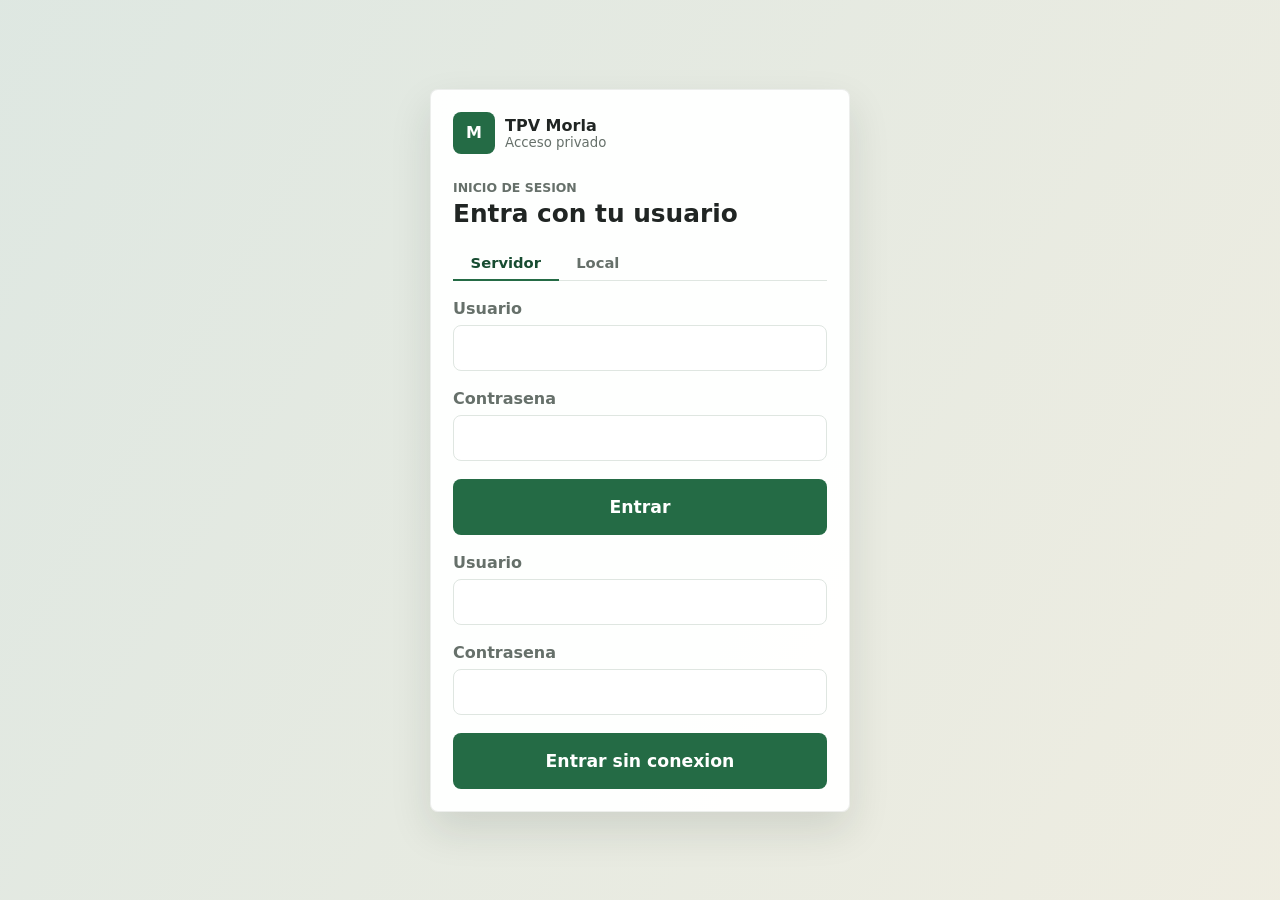
<file: tpv/login.html>
<!DOCTYPE html>
<html lang="es">
<head>
  <meta charset="UTF-8" />
  <meta name="viewport" content="width=device-width, initial-scale=1.0" />
  <title>Iniciar sesion - TPV Morla</title>
  <link rel="stylesheet" href="/tpv/styles.css" />
</head>
<body class="auth-body">
  <main class="auth-shell">
    <div class="auth-form">
      <a class="brand auth-brand" href="../index.html">
        <span class="brand-mark">M</span>
        <span>
          <strong>TPV Morla</strong>
          <small>Acceso privado</small>
        </span>
      </a>
      <div>
        <p class="eyebrow">Inicio de sesion</p>
        <h1>Entra con tu usuario</h1>
      </div>

      <div class="login-tabs" role="group" aria-label="Tipo de acceso">
        <button class="login-tab is-active" data-login-tab="server" type="button">Servidor</button>
        <button class="login-tab" data-login-tab="local" type="button">Local</button>
      </div>

      <form id="serverForm" class="login-inner-form" method="post" action="/login">
        <label>
          Usuario
          <input name="username" type="text" autocomplete="username" required />
        </label>
        <label>
          Contrasena
          <input name="password" type="password" autocomplete="current-password" required />
        </label>
        <p class="auth-error" id="authError" hidden>Usuario o contrasena incorrectos.</p>
        <button class="pay-button" type="submit">Entrar</button>
      </form>

      <form id="localForm" class="login-inner-form" hidden>
        <label>
          Usuario
          <input name="username" type="text" autocomplete="username" required />
        </label>
        <label>
          Contrasena
          <input name="password" type="password" autocomplete="current-password" required />
        </label>
        <p class="auth-error" id="localError" hidden>Usuario o contrasena incorrectos.</p>
        <button class="pay-button" type="submit">Entrar sin conexion</button>
      </form>
    </div>
  </main>
  <script src="/tpv/login.js"></script>
</body>
</html>
</file>
<file: tpv/styles.css>
:root {
  --bg: #eef2ef;
  --panel: #ffffff;
  --ink: #202523;
  --muted: #66706a;
  --line: #dfe6e1;
  --green: #246b45;
  --green-dark: #174c31;
  --amber: #f4b03e;
  --shadow: 0 18px 42px rgba(28, 43, 35, 0.12);
}

* {
  box-sizing: border-box;
}

body {
  margin: 0;
  min-height: 100vh;
  font-family: Inter, ui-sans-serif, system-ui, -apple-system, BlinkMacSystemFont, "Segoe UI", sans-serif;
  color: var(--ink);
  background: linear-gradient(120deg, rgba(36, 107, 69, 0.08), rgba(244, 176, 62, 0.08)), var(--bg);
}

button,
input {
  font: inherit;
}

button {
  cursor: pointer;
}

.pos-shell {
  display: grid;
  grid-template-columns: minmax(340px, 440px) minmax(0, 1fr);
  gap: 18px;
  width: min(1440px, 100%);
  min-height: 100vh;
  margin: 0 auto;
  padding: 18px;
}

.sale-panel,
.catalog-panel {
  min-width: 0;
  border: 1px solid rgba(32, 37, 35, 0.08);
  border-radius: 8px;
  background: rgba(255, 255, 255, 0.94);
  box-shadow: var(--shadow);
}

.sale-panel {
  display: grid;
  grid-template-rows: auto minmax(280px, 1fr) auto auto;
  overflow: hidden;
}

.topbar,
.catalog-header,
.ticket-head,
.totals,
.payment {
  padding: 18px;
}

.topbar,
.catalog-header,
.ticket-head {
  display: flex;
  align-items: center;
  justify-content: space-between;
  gap: 14px;
}

.brand {
  display: inline-flex;
  align-items: center;
  gap: 10px;
  color: inherit;
  text-decoration: none;
}

.brand-mark {
  display: grid;
  place-items: center;
  width: 42px;
  height: 42px;
  border-radius: 8px;
  background: var(--green);
  color: #fff;
  font-weight: 800;
}

.brand strong,
.brand small {
  display: block;
}

.brand small,
.eyebrow,
.sale-note,
.empty-ticket span {
  color: var(--muted);
}

.shift-status {
  display: inline-flex;
  align-items: center;
  gap: 8px;
  flex: 0 0 auto;
  font-weight: 700;
  color: var(--green-dark);
}

.user-actions {
  display: inline-flex;
  align-items: center;
  gap: 8px;
  flex-wrap: wrap;
}

.ghost-link {
  display: inline-flex;
  align-items: center;
  min-height: 38px;
  padding: 0 12px;
  border: 1px solid var(--line);
  border-radius: 8px;
  background: #fff;
  color: var(--green-dark);
  font-weight: 800;
  text-decoration: none;
}

.hidden {
  display: none !important;
}

.status-dot {
  width: 10px;
  height: 10px;
  border-radius: 50%;
  background: #2ab46f;
  box-shadow: 0 0 0 5px rgba(42, 180, 111, 0.16);
}

.ticket {
  border-top: 1px solid var(--line);
  border-bottom: 1px solid var(--line);
  overflow: hidden;
}

.eyebrow {
  margin: 0 0 4px;
  font-size: 0.78rem;
  font-weight: 800;
  text-transform: uppercase;
}

h1,
h2 {
  margin: 0;
  letter-spacing: 0;
}

h1 {
  font-size: 1.55rem;
}

h2 {
  font-size: 1.35rem;
}

.ghost-button,
.method,
.tab,
.quantity-button {
  border: 1px solid var(--line);
  border-radius: 8px;
  background: #fff;
  color: var(--ink);
  font-weight: 800;
}

.ghost-button {
  padding: 10px 14px;
}

.ticket-items {
  display: grid;
  align-content: start;
  gap: 10px;
  height: calc(100% - 78px);
  min-height: 250px;
  padding: 0 18px 18px;
  overflow: auto;
}

.empty-ticket {
  display: grid;
  place-items: center;
  align-content: center;
  min-height: 220px;
  border: 1px dashed #cbd6cf;
  border-radius: 8px;
  text-align: center;
}

.ticket-row {
  display: grid;
  grid-template-columns: 1fr auto;
  gap: 12px;
  padding: 12px;
  border: 1px solid var(--line);
  border-radius: 8px;
  background: #fbfcfb;
}

.ticket-row strong,
.ticket-row span {
  display: block;
}

.ticket-row span {
  color: var(--muted);
  font-size: 0.92rem;
}

.quantity-controls {
  display: grid;
  grid-template-columns: 34px 28px 34px;
  align-items: center;
  gap: 6px;
  text-align: center;
}

.quantity-button {
  width: 34px;
  height: 34px;
}

.totals {
  display: grid;
  gap: 10px;
}

.totals div {
  display: flex;
  justify-content: space-between;
  gap: 12px;
}

.grand-total {
  align-items: end;
  padding-top: 12px;
  border-top: 1px solid var(--line);
  font-size: 1.35rem;
}

.payment {
  display: grid;
  gap: 12px;
}

.payment-methods,
.category-tabs {
  display: flex;
  gap: 8px;
  overflow-x: auto;
}

.method,
.tab {
  min-height: 42px;
  padding: 0 14px;
  white-space: nowrap;
}

.method.is-active,
.tab.is-active {
  border-color: var(--green);
  background: #e8f3ec;
  color: var(--green-dark);
}

.pay-button {
  min-height: 56px;
  border: 0;
  border-radius: 8px;
  background: var(--green);
  color: #fff;
  font-size: 1.08rem;
  font-weight: 900;
}

.pay-button:hover {
  background: var(--green-dark);
}

.pay-button:disabled {
  cursor: not-allowed;
  opacity: 0.55;
}

.sale-note {
  min-height: 24px;
  margin: 0;
}

.catalog-panel {
  padding: 18px;
}

.catalog-header {
  padding: 0;
  margin-bottom: 16px;
}

.catalog-header input {
  width: min(320px, 45%);
  min-height: 44px;
  border: 1px solid var(--line);
  border-radius: 8px;
  padding: 0 14px;
  background: #fff;
}

.category-tabs {
  margin-bottom: 16px;
}

.product-grid {
  display: grid;
  grid-template-columns: repeat(auto-fill, minmax(180px, 1fr));
  gap: 12px;
}

.product-card {
  display: grid;
  gap: 12px;
  min-height: 152px;
  padding: 14px;
  border: 1px solid var(--line);
  border-radius: 8px;
  background: #fff;
  text-align: left;
  box-shadow: 0 8px 20px rgba(28, 43, 35, 0.06);
}

.product-card:hover {
  border-color: rgba(36, 107, 69, 0.55);
}

.product-icon {
  display: grid;
  place-items: center;
  width: 44px;
  height: 44px;
  border-radius: 8px;
  background: #f1f5f2;
  font-weight: 900;
  color: var(--green-dark);
}

.product-card strong {
  display: block;
}

.product-card span {
  color: var(--muted);
}

.product-price {
  color: var(--green-dark);
  font-weight: 900;
}

@media (max-width: 900px) {
  .pos-shell {
    grid-template-columns: 1fr;
  }

  .sale-panel {
    min-height: 720px;
  }
}

@media (max-width: 620px) {
  .pos-shell {
    padding: 10px;
  }

  .topbar,
  .catalog-header,
  .ticket-head {
    align-items: stretch;
    flex-direction: column;
  }

  .shift-status {
    align-self: flex-start;
  }

  .user-actions {
    align-self: stretch;
  }

  .ghost-link {
    justify-content: center;
    flex: 1;
  }

  .catalog-header input {
    width: 100%;
  }

  .product-grid {
    grid-template-columns: 1fr 1fr;
  }
}

.auth-body {
  display: grid;
  place-items: center;
  padding: 18px;
}

.auth-shell {
  width: min(420px, 100%);
}

.auth-form,
.price-editor {
  display: grid;
  gap: 18px;
  border: 1px solid rgba(32, 37, 35, 0.08);
  border-radius: 8px;
  background: rgba(255, 255, 255, 0.96);
  box-shadow: var(--shadow);
  padding: 22px;
}

.auth-brand {
  margin-bottom: 8px;
}

.auth-form label {
  display: grid;
  gap: 7px;
  color: var(--muted);
  font-weight: 800;
}

.auth-form input,
.price-row input {
  min-height: 46px;
  border: 1px solid var(--line);
  border-radius: 8px;
  padding: 0 12px;
  background: #fff;
  color: var(--ink);
}

.auth-error {
  margin: 0;
  color: #a8372b;
  font-weight: 800;
}

.prices-shell {
  width: min(860px, calc(100% - 24px));
  margin: 0 auto;
  padding: 18px 0;
}

.prices-topbar {
  margin-bottom: 18px;
  border: 1px solid rgba(32, 37, 35, 0.08);
  border-radius: 8px;
  background: rgba(255, 255, 255, 0.96);
  box-shadow: var(--shadow);
}

.editor-head,
.price-row {
  display: flex;
  align-items: center;
  justify-content: space-between;
  gap: 14px;
}

.save-prices {
  width: auto;
  padding: 0 18px;
}

.price-list {
  display: grid;
  gap: 10px;
}

.price-row {
  border: 1px solid var(--line);
  border-radius: 8px;
  padding: 12px;
  background: #fbfcfb;
}

.price-row span,
.price-row small {
  display: block;
}

.price-row small {
  color: var(--muted);
}

.price-row input {
  width: 130px;
  text-align: right;
  font-weight: 900;
}

@media (max-width: 620px) {
  .editor-head,
  .price-row {
    align-items: stretch;
    flex-direction: column;
  }

  .save-prices,
  .price-row input {
    width: 100%;
  }
}

@media (max-width: 420px) {
  .product-grid {
    grid-template-columns: 1fr;
  }
}

.login-tabs {
  display: flex;
  border-bottom: 1px solid var(--line);
}

.login-tab {
  padding: 0.5rem 1.1rem;
  background: none;
  border: none;
  border-bottom: 2px solid transparent;
  margin-bottom: -1px;
  cursor: pointer;
  color: var(--muted);
  font-size: 0.92rem;
  font-family: inherit;
  font-weight: 700;
}

.login-tab.is-active {
  color: var(--green-dark);
  border-bottom-color: var(--green);
}

.login-inner-form {
  display: grid;
  gap: 18px;
}

.login-inner-form label {
  display: grid;
  gap: 7px;
  color: var(--muted);
  font-weight: 800;
}

.login-inner-form input {
  min-height: 46px;
  border: 1px solid var(--line);
  border-radius: 8px;
  padding: 0 12px;
  background: #fff;
  color: var(--ink);
}

.local-section {
  margin-top: 18px;
}

.user-add-form {
  display: flex;
  gap: 10px;
  flex-wrap: wrap;
  align-items: center;
  margin-top: 12px;
}

.user-add-form input,
.user-add-form select {
  min-height: 44px;
  padding: 0 12px;
  border: 1px solid var(--line);
  border-radius: 8px;
  font: inherit;
  background: #fff;
  color: var(--ink);
}

.backup-actions {
  display: flex;
  gap: 10px;
  flex-wrap: wrap;
  margin-top: 4px;
}

.backup-import-label {
  cursor: pointer;
}

.backup-import-label input {
  display: none;
}

.login-overlay {
  position: fixed;
  inset: 0;
  background: rgba(238, 242, 239, 0.97);
  display: grid;
  place-items: center;
  padding: 18px;
  z-index: 100;
}

.offline-login-form {
  width: min(400px, 100%);
}
</file>
